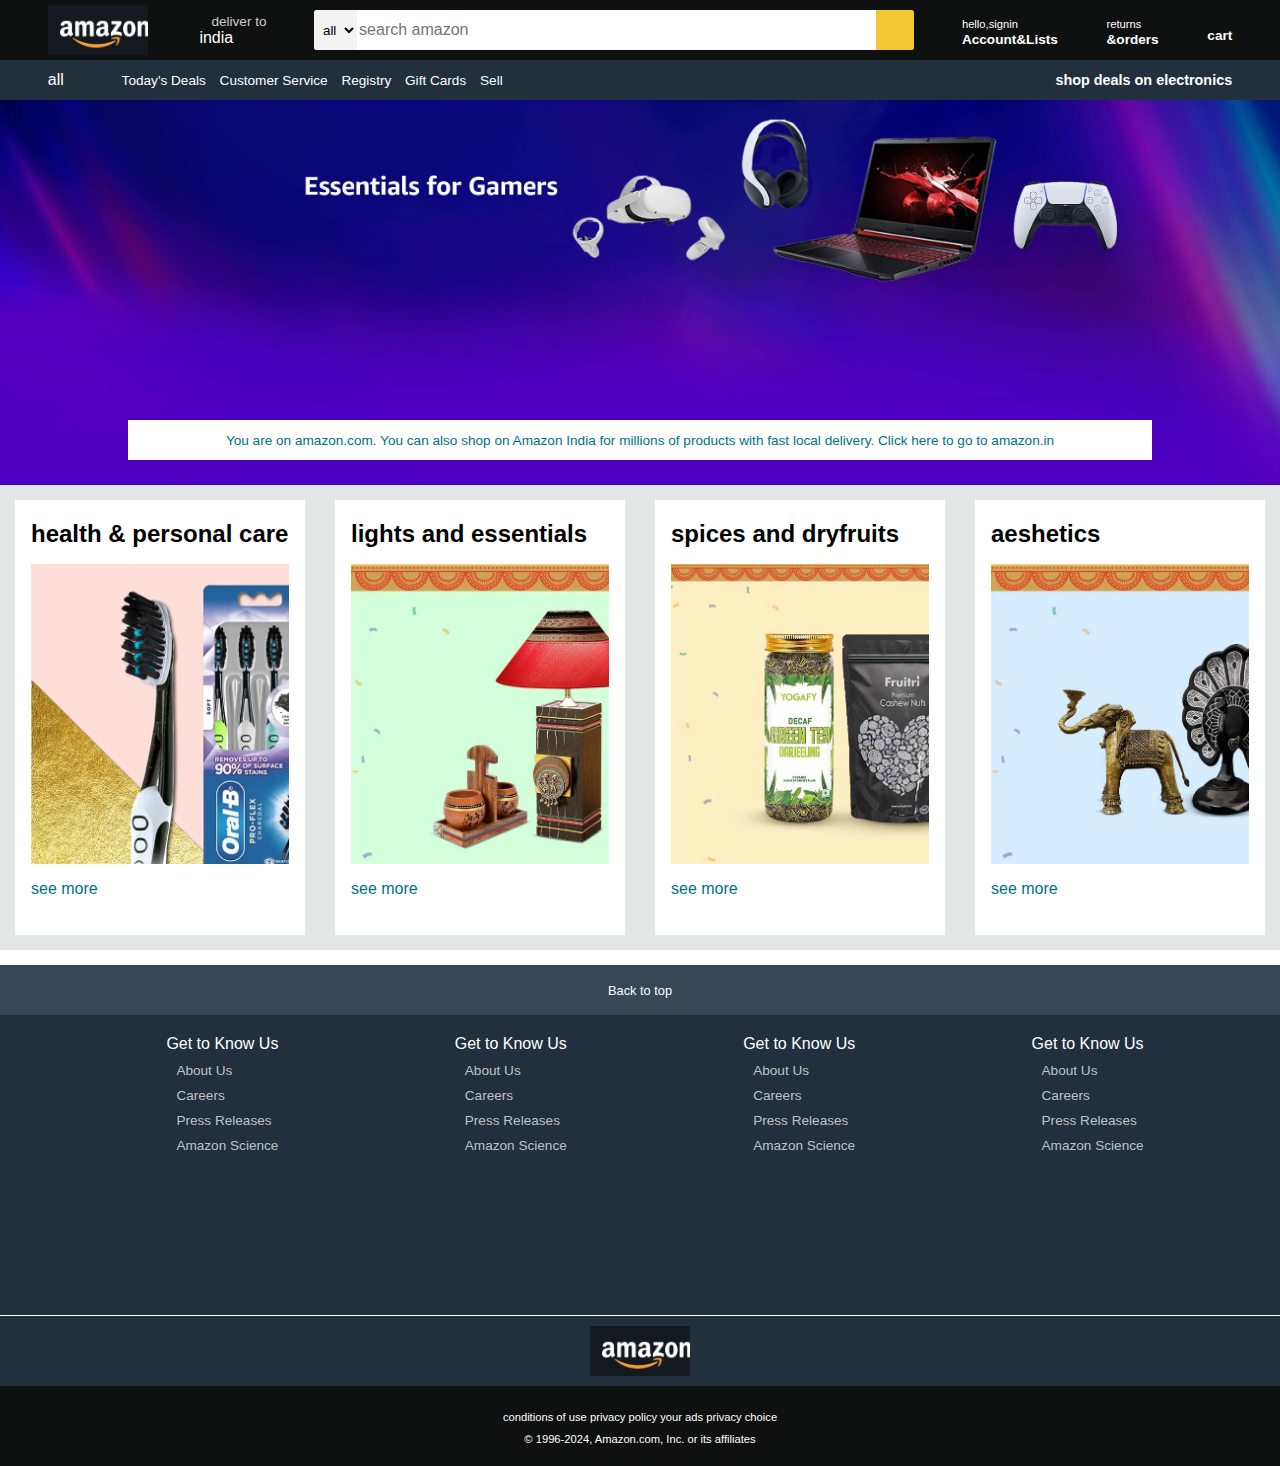
<file: index.html>
<!DOCTYPE html>
<html lang="en">
<head>
    <meta charset="UTF-8">
    <meta name="viewport" content="width=device-width, initial-scale=1.0">
    <title>AMAZON PROJECT</title>
    <link rel="stylesheet" href="https://cdnjs.cloudflare.com/ajax/libs/font-awesome/6.5.1/css/all.min.css" integrity="sha512-DTOQO9RWCH3ppGqcWaEA1BIZOC6xxalwEsw9c2QQeAIftl+Vegovlnee1c9QX4TctnWMn13TZye+giMm8e2LwA==" crossorigin="anonymous" referrerpolicy="no-referrer" />
    <link rel="stylesheet" href="style.css">
</head>
<body>
    <header>
        <div class="navbar">
            <div class="nav-logo border">
              <div class="logo"></div>
            </div>

            <div class="nav-address border">
                <p class="add-first">deliver to</p>
                <div class="add-icon">
                    <i class="fa-solid fa-location-dot"></i>
                    <p class="add-second">india</p>
                </div>
            </div>

            <div class="nav-search">
                <select class="search-select">
                    <option>all</option>
                </select>
                <input placeholder="search amazon" class="input-search">
                <div class="search-icon"><i class="fa-solid fa-magnifying-glass"></i></div>
            </div>

            <div class="nav-signin border">
                <p><span>hello,signin</span></p>
                <p class="nav-second">Account&Lists</p>
            </div>

            <div class="nav-return border">
                <p><span>returns</span></p>
                <p class="nav-second">&orders</p>
            </div>

            <div class="nav-cart border">
                <i class="fa-solid fa-cart-shopping"></i>
                cart
            </div>
        </div>
        <div class="panel">
            <div class="panel-all">
                <i class="fa-solid fa-bars"></i>
                all
            </div>

            <div class="panel-ops">
                <p>Today's Deals</p>
                <p>Customer Service</p>
                <p>Registry</p>
                <p>Gift Cards</p>
                <p>Sell</p>
            </div>
            <div class="panel-deals">shop deals on electronics</div>
        </div>
    </header>
        <div class="hero-section">
         <div class="hero-message">
            <p>You are on amazon.com. You can also shop on Amazon India for millions of products with fast local delivery.<a> Click here to go to amazon.in</a></p>
         </div>
    </div>
         
    <div class="shop-section">
        <div class="box1 box">
            <div class="box-content">
            <h2>health & personal care</h2>
                <div class="box-img" style="background-image: url('box1.jpg');"></div>
                <p>see more</p>
                </div>
        </div>
        <div class="box2 box">
            <div class="box-content">
                <h2>lights and essentials</h2>
                    <div class="box-img" style="background-image: url('box2.jpg');"></div>
                    <p>see more</p>
                    </div>
        </div>
        <div class="box3 box">
            <div class="box-content">
                <h2>spices and dryfruits</h2>
                    <div class="box-img" style="background-image: url('box3.jpg');"></div>
                    <p>see more</p>
                    </div>
        </div>
        <div class="box4 box">
            <div class="box-content">
                <h2>aeshetics</h2>
                    <div class="box-img" style="background-image: url('box4.jpg');"></div>
                    <p>see more</p>
                    </div>
        </div>
    </div>

    <footer>
        <div class="foot-panel1">
            Back to top 
        </div>
        <div class="foot-panel2">
            <ul>
                <p>Get to Know Us</p>
               <a> About Us</a>
               <a>Careers</a>
               <a> Press Releases</a>
               <a> Amazon Science</a>
              
            </ul>
            <ul>
                <p>Get to Know Us</p>
               <a> About Us</a>
               <a>Careers</a>
               <a> Press Releases</a>
               <a> Amazon Science</a>
              
            </ul>
            <ul>
                <p>Get to Know Us</p>
               <a> About Us</a>
               <a>Careers</a>
               <a> Press Releases</a>
               <a> Amazon Science</a>
              
            </ul>
            <ul>
                <p>Get to Know Us</p>
               <a> About Us</a>
               <a>Careers</a>
               <a> Press Releases</a>
               <a> Amazon Science</a>
              
            </ul>
        </div>
        <div class="foot-panel3">
            <div class="logo"></div>
        </div>
        <div class="foot-panel4">
            <div class="pages">
                <a>conditions of use</a>
                <a>privacy policy</a>
                <a>your ads privacy choice</a>
            </div>
            <div class="copyright">© 1996-2024, Amazon.com, Inc. or its affiliates</div>
        </div>
    </footer>


</body>
</html>
</file>
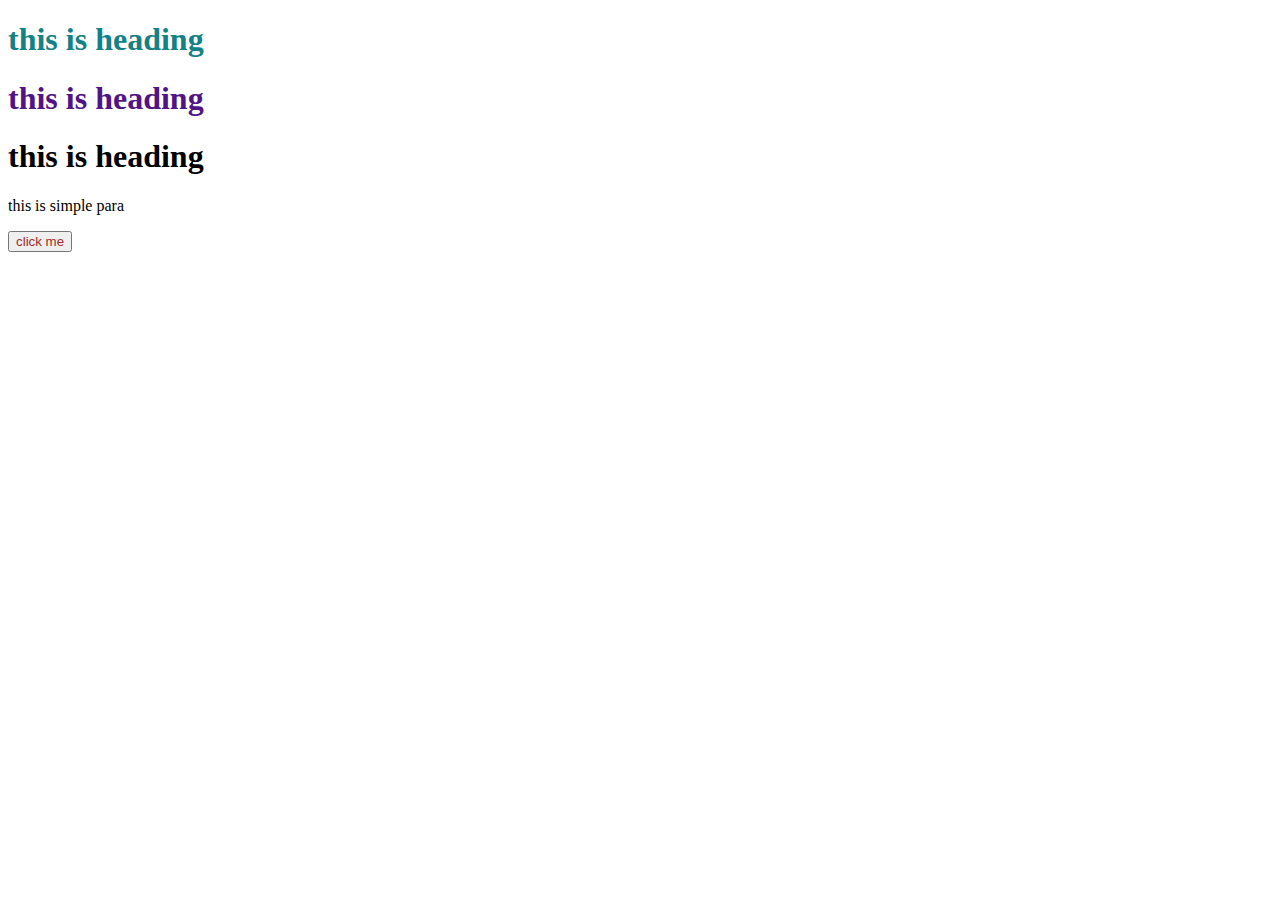
<file: hii.html>
<!DOCTYPE html>
<html lang="en">
<head>
    <meta charset="UTF-8">
    <meta name="viewport" content="width=device-width, initial-scale=1.0">
    <title>css level 1</title>
    <link rel="stylesheet" href="stylee.css">
</head>
<body>
    <h1 id="head1"> this is heading</h1>
    <h1 id="head2"> this is heading</h1>
    <h1 class="head3"> this is heading</h1>
    <p class="head3"> this is simple para</p>
    <button> click me</button>
</body>
</html>
</file>
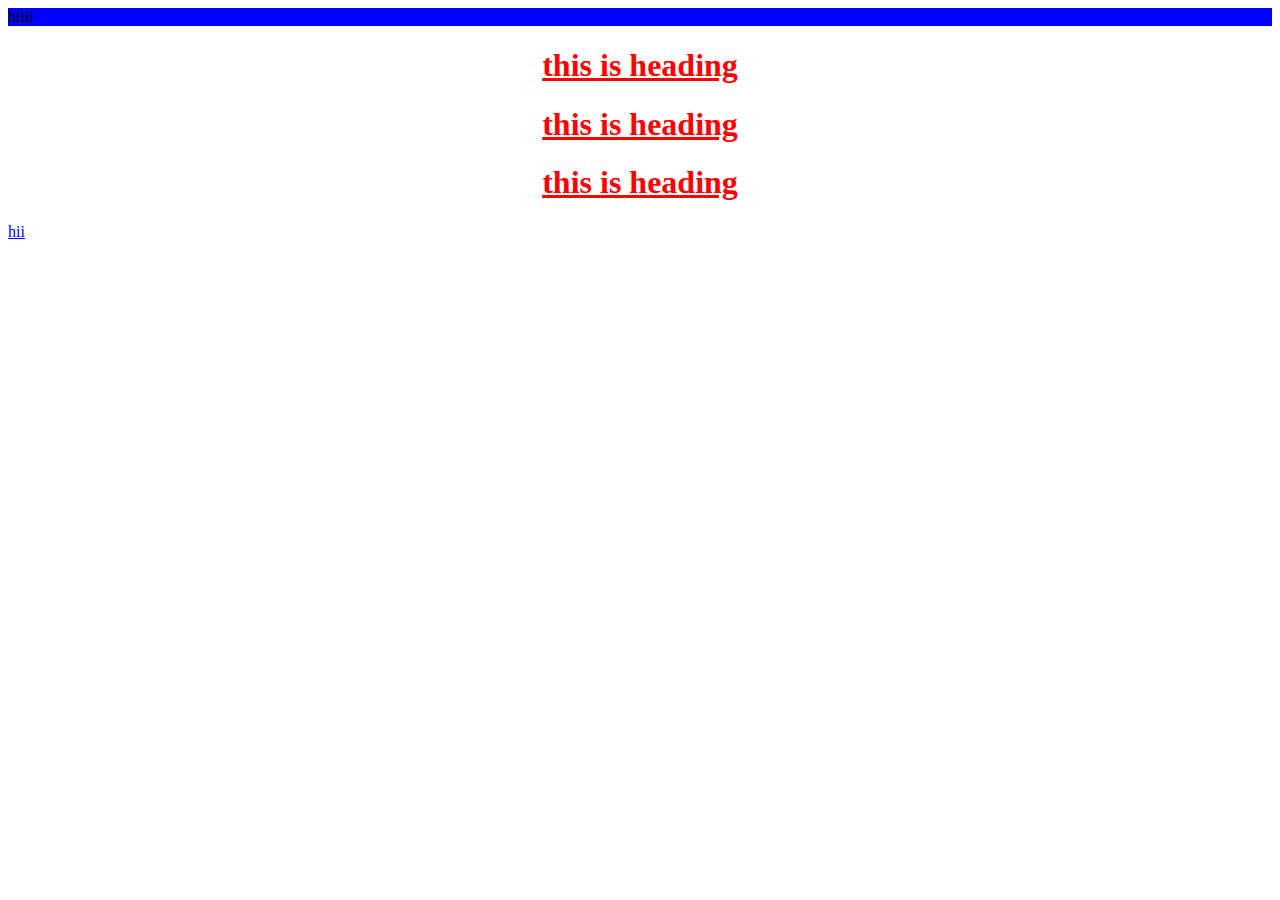
<file: level1p1.html>
<!DOCTYPE html>
<html lang="en">
<head>
    <meta charset="UTF-8">
    <meta name="viewport" content="width=device-width, initial-scale=1.0">
    <title>Document</title>
    <link rel="stylesheet" href="level1p1.css">
</head>
<body>
    <div id="box">hiiii</div>
    <h1 class="heading">this is heading</h1>
    <h1 class="heading">this is heading</h1>
    <h1 class="heading">this is heading</h1>
    <a href="https://www.youtube.com/watch?v=ESnrn1kAD4E&t=4971s&ab_channel=ApnaCollege">hii</a>
</body>
</html>
</file>
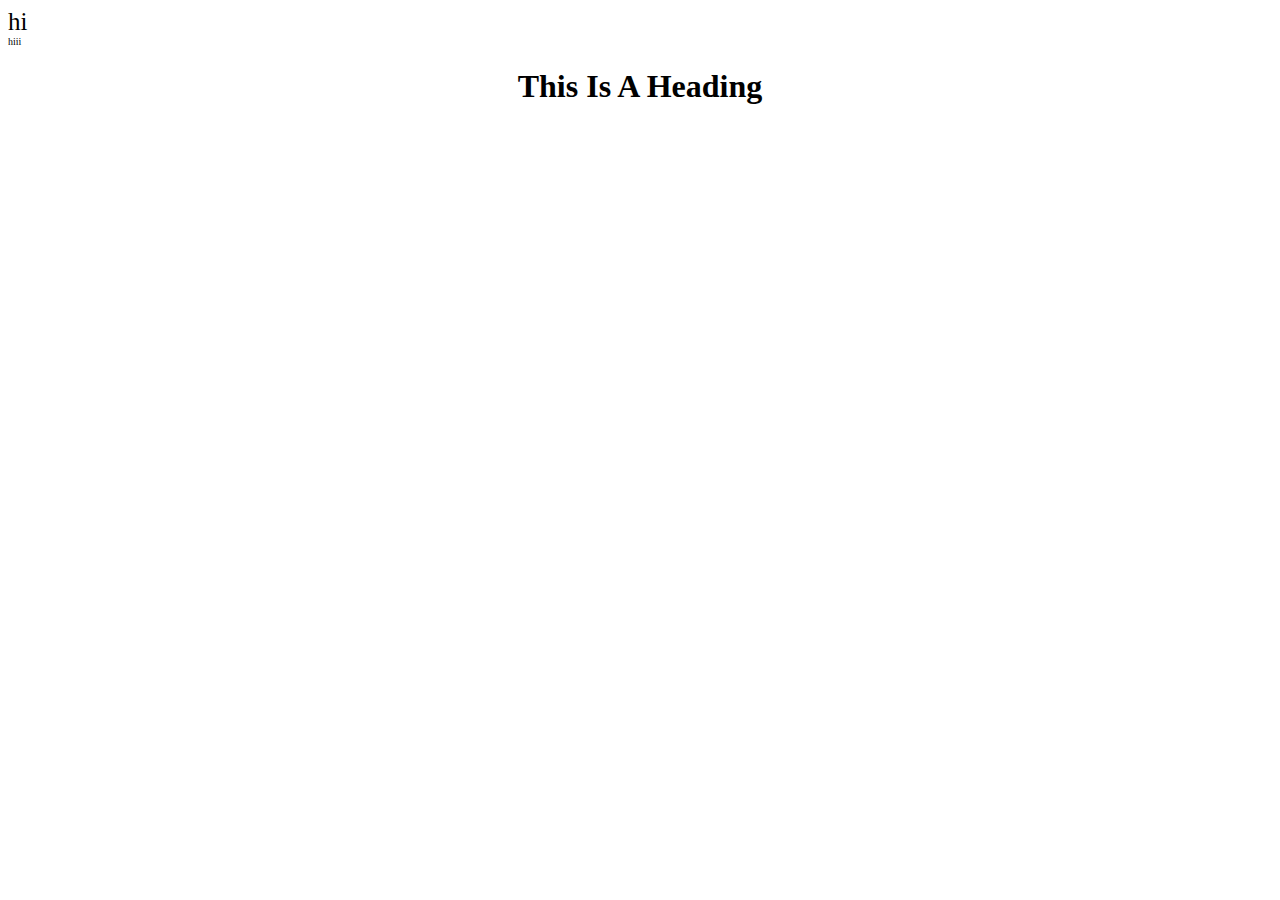
<file: level1p2.html>
<!DOCTYPE html>
<html lang="en">
<head>
    <meta charset="UTF-8">
    <meta name="viewport" content="width=device-width, initial-scale=1.0">
    <title>Document</title>
    <link rel="stylesheet" href="level1p2.css">
</head>
<body>
    <div id="outer">hi
     <div id="inner">hiii</div>
</div>
<h1 id="one">
    this is a heading
</h1>
</body>
</html>
</file>
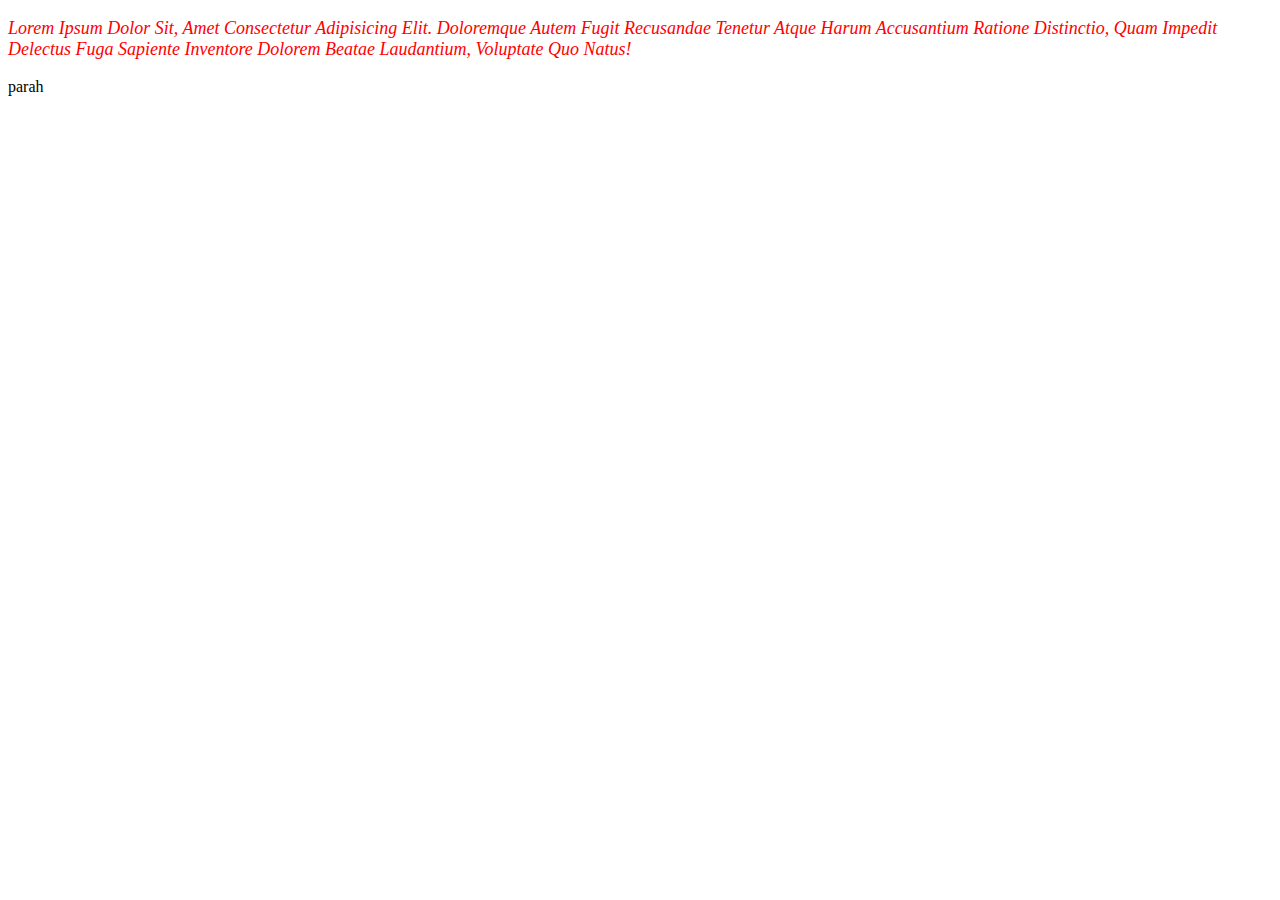
<file: level2.html>
<!DOCTYPE html>
<html lang="en">
<head>
    <meta charset="UTF-8">
    <meta name="viewport" content="width=device-width, initial-scale=1.0">
    <title>Document</title>
    <link rel="stylesheet" href="level2.css">
</head>
<body>  
    <p id="one">Lorem ipsum dolor sit, amet consectetur adipisicing elit. Doloremque autem fugit recusandae tenetur atque harum accusantium ratione distinctio, quam impedit delectus fuga sapiente inventore dolorem beatae laudantium, voluptate quo natus!</p> 
<p id="two">parah</p>
</body>
</html>
</file>
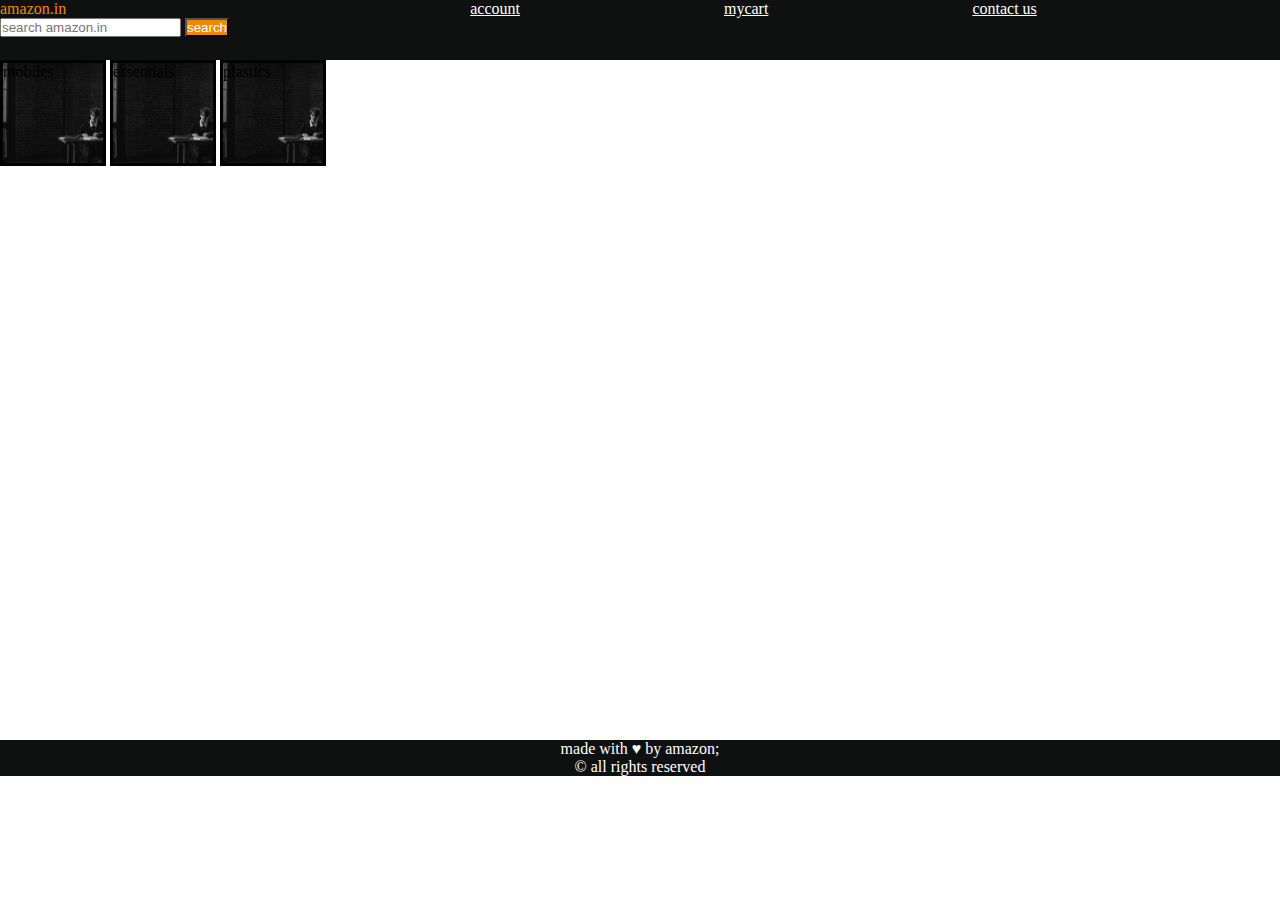
<file: level2p.html>
<!DOCTYPE html>
<html lang="en">
<head>
    <meta charset="UTF-8">
    <meta name="viewport" content="width=device-width, initial-scale=1.0">
    <title>Document</title>
    <link rel="stylesheet" href="level2p.css">
</head>
<body>
    <header>
    <div id="navbar">
        <a id="logo">amazon.in</a>
        <a href="#">account</a>
        <a href="#">mycart</a>
        <a href="#">contact us</a>
        <input placeholder="search amazon.in">
        <button>search</button>
        </header>
    </div>
    <header>
        <div id="content">
            <div class="contentbox" style="background-color: rgba(255,0,0,0.5);color:black;">mobiles</div>
            <div class="contentbox" style="background-color: rgba(0,255,0,0.5);color:black;">essentials</div>
            <div class="contentbox" style="background-color: rgba(0,0,255,0.5);color:black;">plastics</div>
        </div>
    </header>
    <footer>
        made with &hearts;  by amazon;<br>
       &#169; all rights reserved
    </footer>
</body>
</html>
</file>
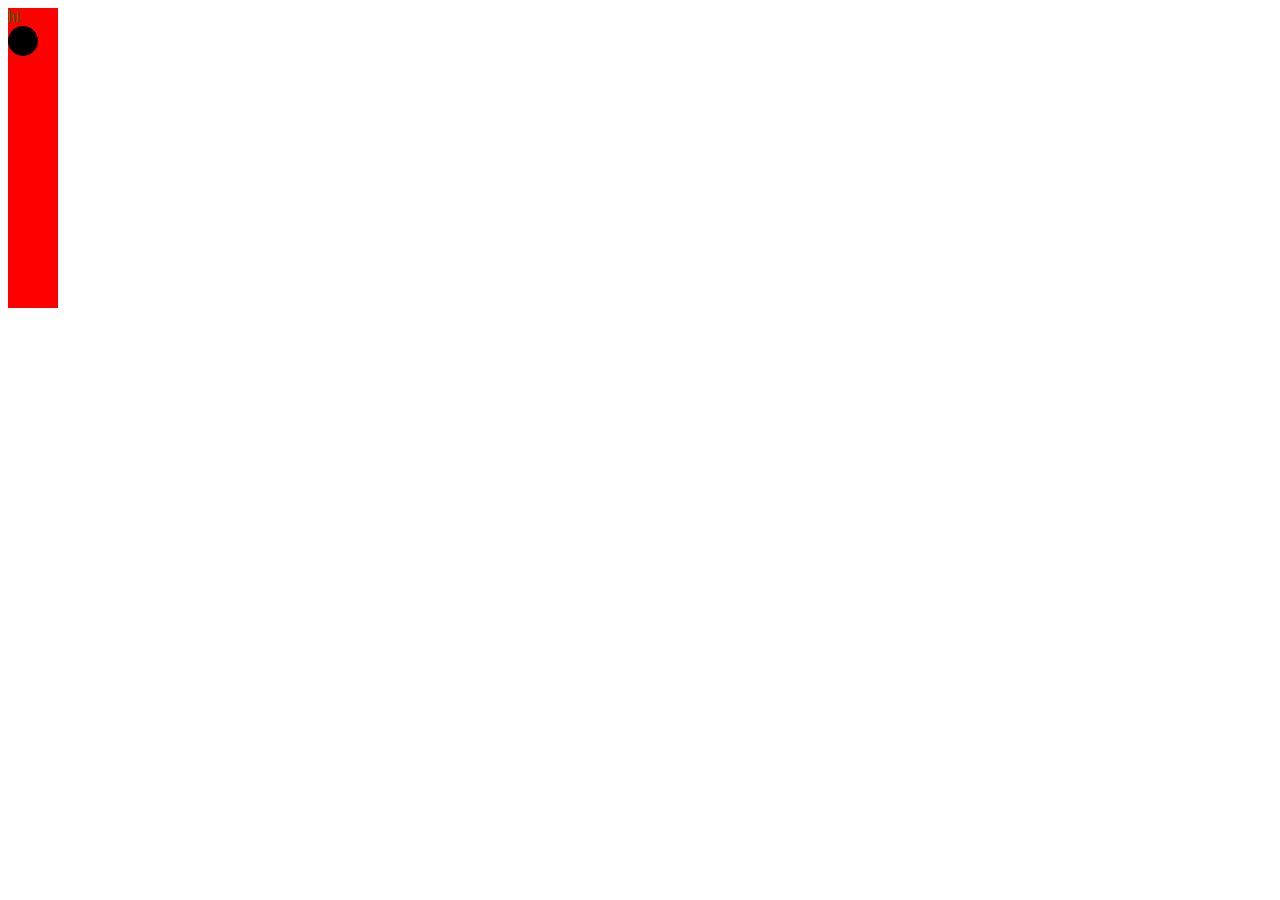
<file: level2p3.html>
<!DOCTYPE html>
<html lang="en">
<head>
    <meta charset="UTF-8">
    <meta name="viewport" content="width=device-width, initial-scale=1.0">
    <title>Document</title>
    <link rel="stylesheet" href="level2p3.css">
</head>
<body>
    <div id="hii">
        hi
        <div id="hi">
            
        </div>
    </div>
</body>
</html>
</file>
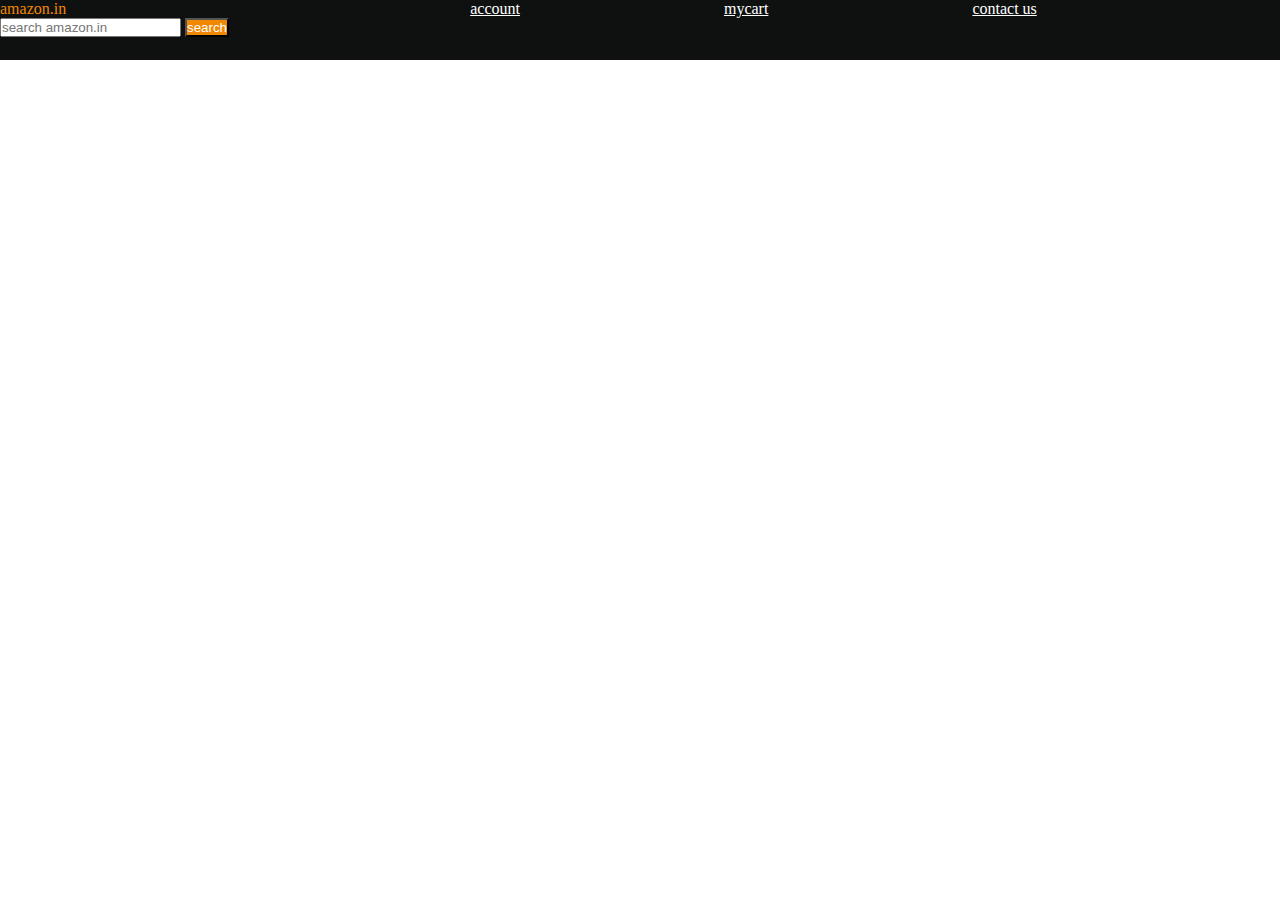
<file: level2p32.html>
<!DOCTYPE html>
<html lang="en">
<head>
    <meta charset="UTF-8">
    <meta name="viewport" content="width=device-width, initial-scale=1.0">
    <title>Document</title>
    <link rel="stylesheet" href="level2p32.css">
</head>
<body>
    <div id="navbar">
        <a id="logo">amazon.in</a>
        <a href="#">account</a>
        <a href="#">mycart</a>
        <a href="#">contact us</a>
        <input placeholder="search amazon.in">
        <button>search</button>
    </div>
</body>
</html>
</file>
<file: style.css>
*{
    margin:0px;
    font-family: Arial;
    border:border-box;
}
.navbar{
    height:60px;
    background-color: #0f1111;
    color:white;
    display: flex;
    align-items: center;
    justify-content: space-evenly;
}

.nav-logo{
    height: 50px;
    width:100px;
}

.logo{
    background-image: url(amazonlogo.png);
    background-size: cover;
    height:50px;
    width: 100px;
}

.border{
    border:1.5px solid transparent;
}
.border:hover{
    border:1.5px solid white;
}
/*box2*/

.add-first{
 color: #cccccc;
 font-size: 0.85rem;
 margin-left: 15px;
}

.add-second{
font-size: 1rem;
margin-left: 3px;
}
.add-icon{
    display:flex;
    align-items: center;
}

/*box3*/


.nav-search{
    display:flex;
    justify-content: space-evenly;
    background-color: pink;
    width:600px;
    height:40px;
    border-radius: 3px;
}

.nav-search:hover{
border:2px solid orange;
}

.search-select{
background-color: #f3f3f3;
width: 50px;
text-align: center;
border-top-left-radius:3px;
border-bottom-left-radius:3px ;
border:none;
}

.input-search{
width:100%;
font-size: 1rem;
border: none;

}

.search-icon{
    background-color: #f2c634;
    height: 40px;
    width: 45px;
    display:flex;
    justify-content: center;
    align-items: center;
    border-top-right-radius: 4px;
    border-bottom-right-radius: 4px;
    color:#0f1111;
}

/*box4*/

span{
    font-size: 0.7rem;
}

.nav-second{
    font-size: 0.85rem;
    font-weight: 700;
}

/*box5*/

.nav-cart i{
 font-size: 30px;
}

.nav-cart{
    font-size: 0.85rem;
    font-weight: 700;
}


/*panel*/

.panel{
height: 40px;
background-color: #222f3d;
display: flex;
color:white;
align-items: center;
justify-content: space-evenly;
}

.panel-ops p{
    display: inline;
    margin-left: 10px;
}
.panel-ops{
    width: 70%;
    font-size: 0.85rem;
}
.panel-deals{
    font-size: 0.9rem;
    font-weight: 700;
}

/*hero section*/

.hero-section{
    background-image: url(hero.jpg);
    height: 385px;
    background-size: cover;
    display: flex;
    align-items: flex-end;
    justify-content: center;
}

.hero-message{
 background-color: white; 
 color:black;
 height: 40px;
 display:flex;
 align-items: center;
 justify-content: center;
 font-size: 0.85rem;
 width: 80%;
 margin-bottom: 25px;
}

.hero-message{
    color: #007185;

}

/*shop section*/

.shop-section{
    display:flex;
    justify-content: space-evenly;
    background-color: #e2e7e6;
}

.box{
    height: 400px;
    width:23%;
    background-color: white;
    padding: 20px 0px 15px;
    margin: 15px;
}
.box-img{
    height: 300px;
    background-size: cover;
    margin-top: 1rem;
    margin-bottom: 1rem;
}

.box-content{
    margin-left: 1rem;
    margin-right: 1rem;
}
.box-content p{
    color: #007185;
}

/*footer*/
footer{
    margin-top: 15px;
}

.foot-panel1{
    background-color: #374758;
    color: white;
    height: 50px;
    display: flex;
    justify-content: center;
    align-items: center;
    font-size: 0.8rem;
}

.foot-panel2{
    background-color: #222f3d;
    color: white;
    height:300px;
    display: flex;
    justify-content: space-evenly;
}

ul{
    margin-top:20px ;
}
ul a {
display: block;
font-size: 0.85rem;
margin: 10px;
color:#dddd;
}

.foot-panel3{
    background-color: #222f3d;
    color: white;
    border-top: 0.5px solid white;
    height: 70px;
    display: flex;
    justify-content: center;
    align-items: center;
}


.logo{
    background-image: url(amazonlogo.png);
    background-size: cover;
    height:50px;
    width: 100px;
}

.foot-panel4{
    background-color: #0f1111;
    color: white;
    height: 80px;
    font-size: 0.7rem;
    text-align: center;
}

.pages{
    padding-top: 25px;
}

.copyright{
    padding-top: 10px;
}
</file>
<file: stylee.css>
*{
 color: red;   
}
button{
    color:brown
}
#head1{
    color:rgb(20, 129, 134)
}
#head2{
    color:rgb(81, 20, 134)
}

.head3{
    color:black
}
</file>
<file: level1p1.css>
#box{
    background-color: blue;
}
.heading{
    color: red;
}
h1{
    text-align: center;
    text-decoration: underline;
    font-weight: bold;
    font-style: arial;
}
</file>
<file: level1p2.css>
*{
    font-family: 'Times New Roman';
}

#one{
    text-align: center;
    text-transform: capitalize;
}
#outer{
    font-size: 25px;
}
#inner{
    font-size: 10px;
}
</file>
<file: level2.css>
#one{
    font-size: large;
    line-height: normal;
    text-transform:capitalize;
    font-style: italic;
    color: red;
}
</file>
<file: level2p.css>
*{
    padding: 0px;
    margin: 0px;
    color:white;

}
#navbar{
    height:60px;
    background-color: #0f1111;
  
}
button{
    background-color: #f08804;
}
#logo{
    color:#f08804;
    font-size: 25pxS;
    padding-right: 200px;
}
a{
    margin-right: 200px;
}
.contentbox{
height:100px;
width:100px;
display:inline-block;
border:3px solid black;
background-image: url(img.jpg.jpg);
background-size: cover;
background-repeat: no-repeat;

}
footer{
    color:white;
    background-color:#0f1111;
    text-align: center;
}
#content{
    height:680px;
}
</file>
<file: level2p3.css>
#hii{
    height: 300px;
    width:50px;
    background-color: red;
    color:green;
}
#hi{
    height:30px;
    width:30px;
    background-color: black;
    border-radius: 50%;

}
</file>
<file: level2p32.css>
*{
    padding: 0px;
    margin: 0px;
    color:white;

}
#navbar{
    height:60px;
    background-color: #0f1111;
  
}
button{
    background-color: #f08804;
}
#logo{
    color:#f08804;
    font-size: 25pxS;
    padding-right: 200px;
}
a{
    margin-right: 200px;
}
</file>
